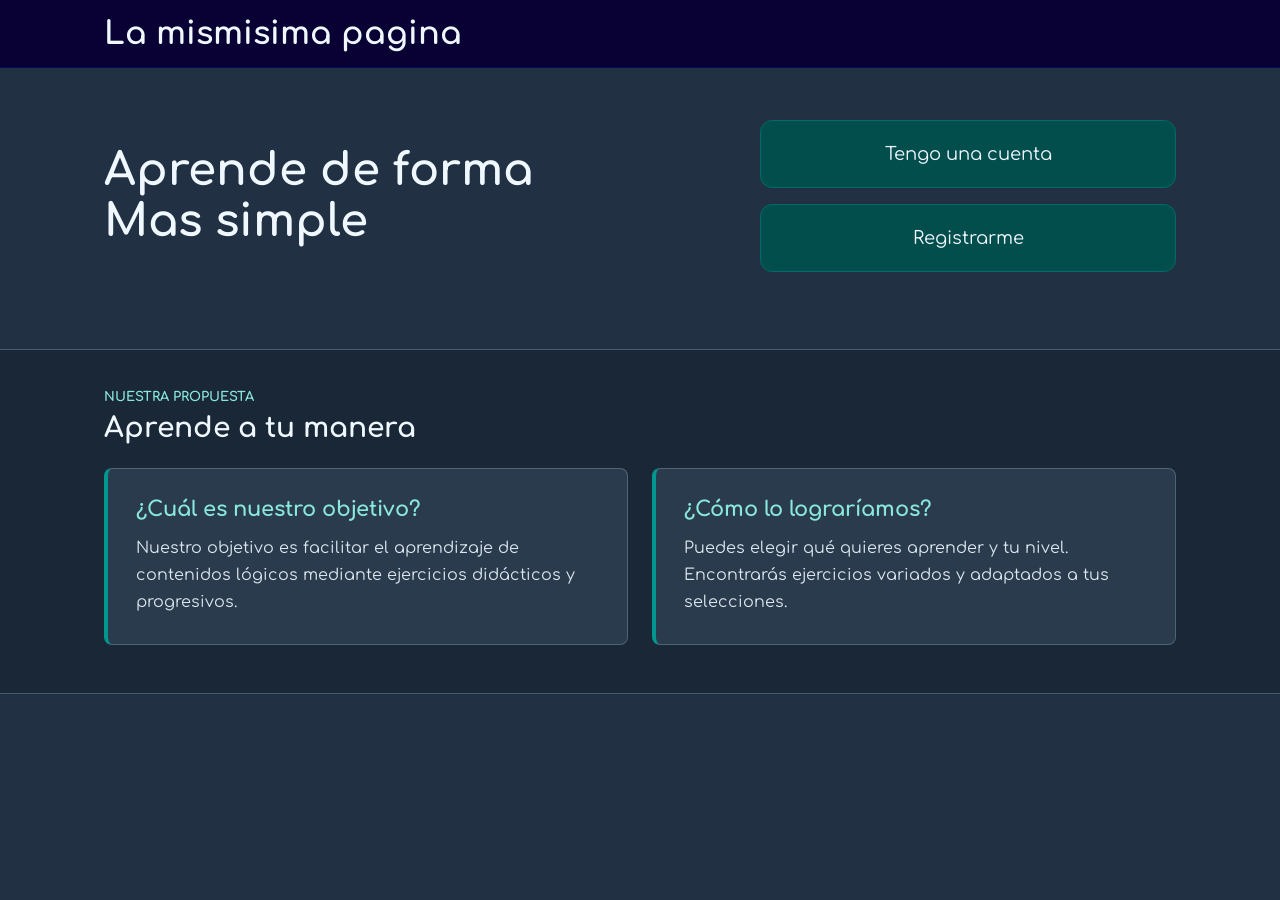
<file: index.html>
<!DOCTYPE html>
<html lang="es">
<head>
    <meta charset="UTF-8">
    <meta name="viewport" content="width=device-width, initial-scale=1.0">
    <link rel="stylesheet" href="scr/estilos/index.css?v=2">
    <title>La mismísima página</title>
</head>
<body>
    <header>
        <h1>La mismisima pagina</h1>
    </header>

    <div id="frente">
        <div>
             <h2>Aprende de forma 
                <br>Mas simple</h2>
        </div>
    <div>
        <a href="scr/includes/login.php"><button> Tengo una cuenta </button></a>
        <a href="scr/includes/sign.php"><button> Registrarme </button></a>
    </div>
    </div>

    <section class="objetivos" aria-labelledby="titulo-objetivos">
        <div class="objetivos-encabezado">
            <p class="objetivos-etiqueta">Nuestra propuesta</p>
            <h2 id="titulo-objetivos">Aprende a tu manera</h2>
        </div>
        <article class="objetivo">
            <h3>¿Cuál es nuestro objetivo?</h3>
            <p>Nuestro objetivo es facilitar el aprendizaje de contenidos lógicos mediante ejercicios didácticos y progresivos.</p>
        </article>

        <article class="objetivo">
            <h3>¿Cómo lo lograríamos?</h3>
            <p>Puedes elegir qué quieres aprender y tu nivel. Encontrarás ejercicios variados y adaptados a tus selecciones.</p>
        </article>
    </section>
</body>
</html>
</file>
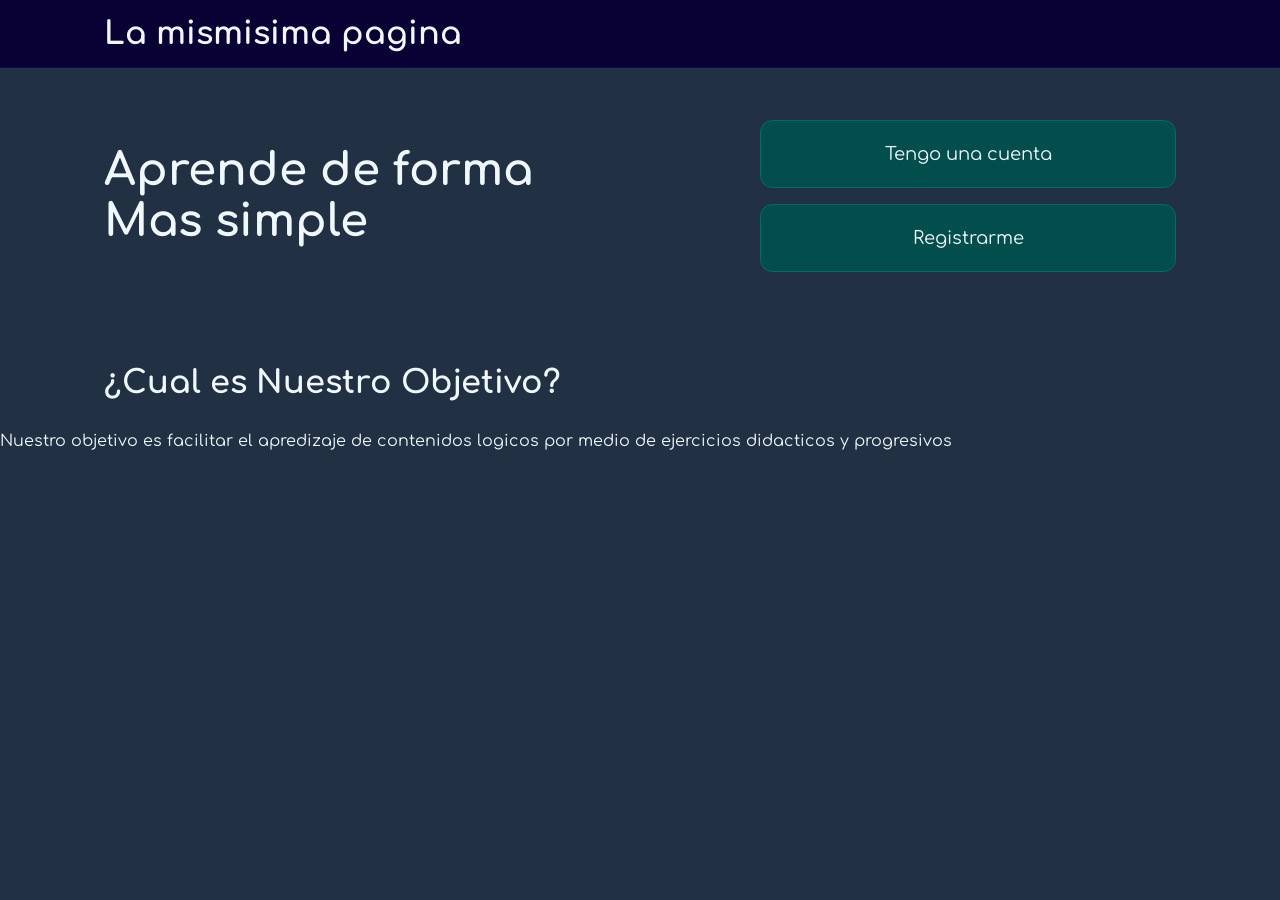
<file: scr/index.html>
<!DOCTYPE html>
<html lang="es">
<head>
    <meta charset="UTF-8">
    <meta name="viewport" content="width=device-width, initial-scale=1.0">
    <link rel="stylesheet" href="estilos/index.css">
    <title>La mismísima página</title>
</head>
<body>
    <header>
        <h1>La mismisima pagina</h1>
    </header>

    <div id="frente">
        <div>
             <h2>Aprende de forma 
                <br>Mas simple</h2>
        </div>
    <div>
        <a href="includes/login.php"><button> Tengo una cuenta </button></a>
        <a href="includes/sign.php"><button> Registrarme </button></a>
    </div>
    </div>

    <div id="objetivo">
        <h1>¿Cual es Nuestro Objetivo?</h1>
        <p>Nuestro objetivo es facilitar el apredizaje de contenidos logicos por medio de ejercicios didacticos y progresivos</p>
    </div>
</body>
</html>
</file>
<file: scr/estilos/index.css>
@import url('https://fonts.googleapis.com/css2?family=Comfortaa:wght@300..700&display=swap');

* {
    box-sizing: border-box;
    font-family: "Comfortaa", sans-serif;
    font-optical-sizing: auto;
    font-style: normal;
}

body {
    margin: 0;
    background-color: rgb(33, 48, 66);
    color: aliceblue;
}

header {
    width: 100%;
    margin-bottom: 16px;
    background-color: rgb(9, 1, 52);
    border-bottom: 1px solid rgb(3, 13, 85);
}

h1 {
    max-width: 1120px;
    margin: 0 auto;
    padding: 16px 24px;
}

#frente {
    display: grid;
    grid-template-columns: minmax(0, 1.2fr) minmax(240px, 0.8fr);
    align-items: center;
    gap: 32px;
    max-width: 1120px;
    margin: 40px auto 64px;
    padding: 0 24px;
    font-size: 30px;
}

#frente > div:last-child {
    display: flex;
    flex-direction: column;
    align-items: stretch;
    gap: 16px;
}

button {
    width: 100%;
    min-height: 68px;
    padding: 16px 24px;
    border: 1px solid rgb(2, 106, 103);
    border-radius: 12px;
    background-color: rgb(2, 78, 77);
    color: aliceblue;
    font-size: 18px;
    cursor: pointer;
    transition: background-color 0.2s ease, transform 0.2s ease;
}

button:hover {
    background-color: rgb(2, 106, 103);
    transform: translateY(-2px);
}

.objetivos {
    display: grid;
    grid-template-columns: repeat(2, minmax(0, 1fr));
    gap: 20px 24px;
    margin: 0 0 64px;
    padding: 40px max(24px, calc((100% - 1072px) / 2)) 48px;
    border-top: 1px solid rgb(70, 91, 111);
    border-bottom: 1px solid rgb(70, 91, 111);
    background-color: rgb(26, 39, 54);
}

.objetivos-encabezado {
    grid-column: 1 / -1;
    margin-bottom: 4px;
}

.objetivos-etiqueta {
    margin: 0 0 8px;
    color: rgb(137, 231, 220);
    font-size: 13px;
    font-weight: 700;
    text-transform: uppercase;
}

.objetivos-encabezado h2 {
    margin: 0;
    font-size: 28px;
}

.objetivo {
    padding: 28px;
    border: 1px solid rgb(78, 101, 120);
    border-left: 4px solid rgb(2, 150, 143);
    border-radius: 8px;
    background-color: rgb(42, 59, 77);
}

.objetivo h3 {
    margin: 0 0 14px;
    color: rgb(137, 231, 220);
    font-size: 21px;
}

.objetivo p {
    margin: 0;
    color: rgb(220, 230, 238);
    font-size: 16px;
    line-height: 1.7;
}

@media (max-width: 640px) {
    h1 {
        padding: 16px 20px;
        font-size: 24px;
    }

    #frente {
        grid-template-columns: 1fr;
        gap: 12px;
        margin: 32px auto 48px;
        font-size: 26px;
    }

    #frente h2 {
        margin: 0;
    }

    .objetivos {
        grid-template-columns: 1fr;
        gap: 16px;
        padding: 32px 20px 40px;
    }

    .objetivos-encabezado h2 {
        font-size: 24px;
    }

    .objetivo {
        padding: 22px;
    }
}
</file>
